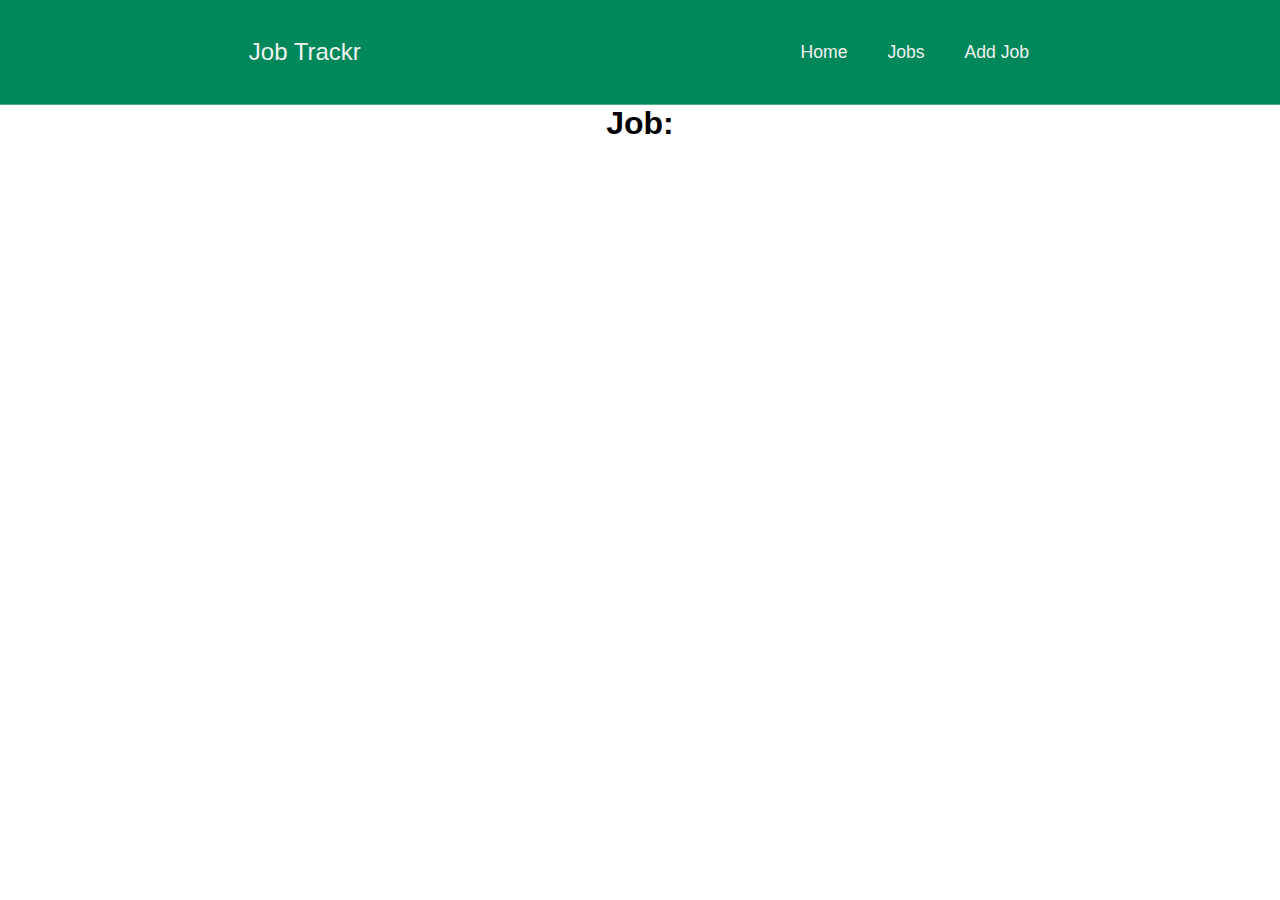
<file: pages/job.html>
<!DOCTYPE html>
<html lang="en">
  <head>
    <meta charset="UTF-8" />
    <meta name="viewport" content="width=device-width, initial-scale=1.0" />
    <title>Document</title>
    <link rel="stylesheet" href="../index.css" />
    <link rel="stylesheet" href="../styles/job.css" />
  </head>
  <body>
    <header>
      <div class="title">
        <a href="">Job Trackr</a>
        <div class="menu-button-box">
          <button class="menu-button">
            <i class="fas fa-bars" id="menu-icon"></i>
          </button>
        </div>
      </div>
      <nav>
        <ul>
          <li><a href="../index.html">Home</a></li>
          <li><a href="./jobs.html">Jobs</a></li>
          <li class="add-job"><a href="">Add Job</a></li>
        </ul>
      </nav>
    </header>
    <section class="job-listing">
      <h2>Job:</h2>

      <!-- card -->
      <div class="container"></div>
    </section>
    <!-- modal -->
    <div class="modal">
      <div class="modal-content"></div>
      <div class="modal-form">
        <h2>Add Job</h2>
        <form action="">
          <label for="job-type">Job Type:</label>
          <input type="text" id="job-type" name="job-type" required />

          <label for="job-title">Job Title:</label>
          <input type="text" id="job-title" name="job-title" required />

          <label for="job-description">Description:</label>
          <input
            type="text"
            id="job-description"
            name="job-description"
            required
          />

          <label for="job-salary">Salary:</label>
          <input type="text" id="job-salary" name="job-salary" required />

          <label for="job-location">location:</label>
          <input type="text" id="job-location" name="job-location" required />

          <div class="add-job-button-box">
            <button type="submit">Add Job</button>
          </div>
        </form>
      </div>
      <div class="modal-close-button">&times;</div>
    </div>
    <script src="../index.js" defer></script>
  </body>
</html>
</file>
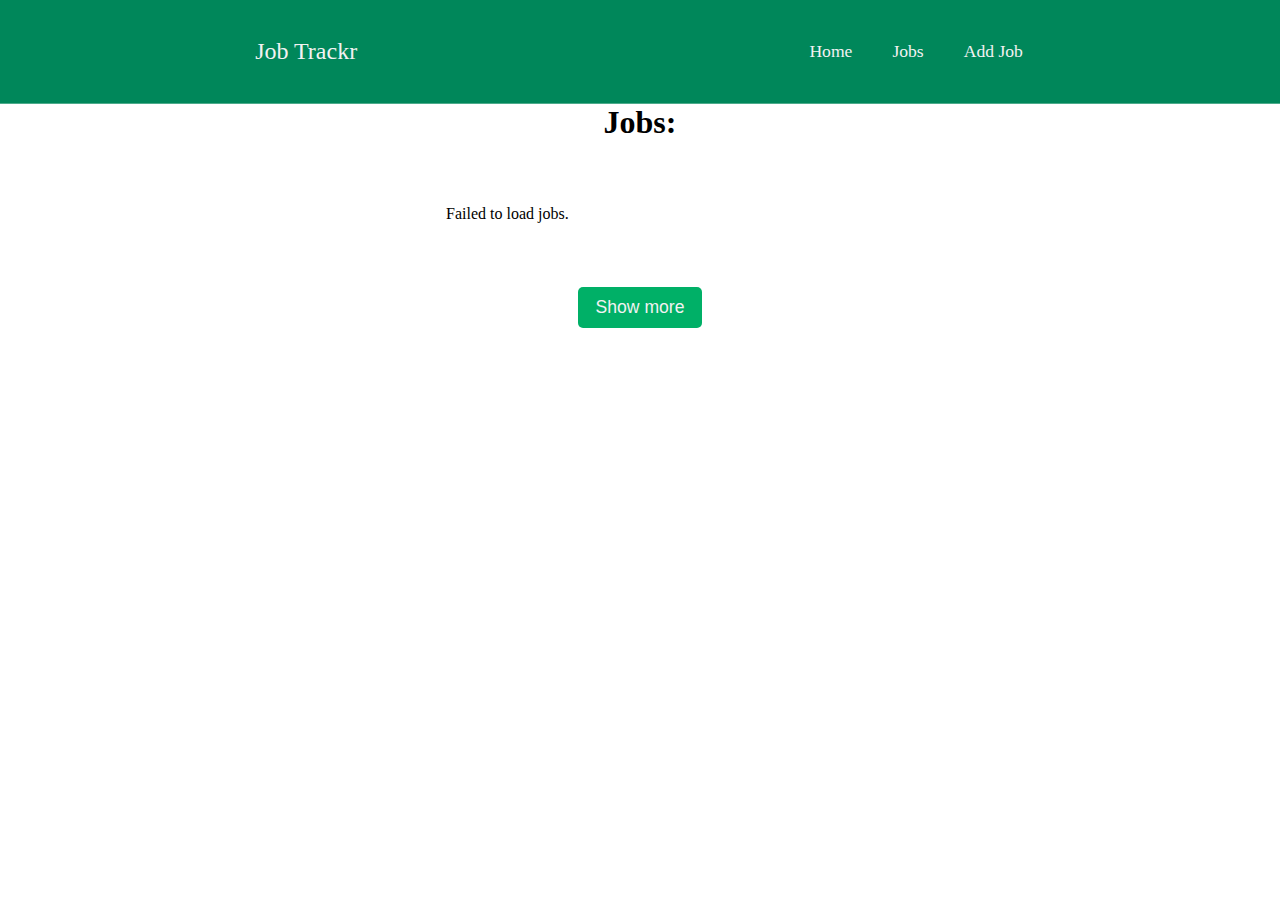
<file: pages/jobs.html>
<!DOCTYPE html>
<html lang="en">
  <head>
    <meta charset="UTF-8" />
    <meta name="viewport" content="width=device-width, initial-scale=1.0" />
    <title>Document</title>
    <link rel="stylesheet" href="../index.css" />
    <link
      rel="stylesheet"
      href="https://cdnjs.cloudflare.com/ajax/libs/font-awesome/6.5.2/css/all.min.css"
    />
  </head>
  <body>
    <header>
      <div class="title">
        <a href="../index.html">Job Trackr</a>
        <div class="menu-button-box">
          <button class="menu-button">
            <i class="fas fa-bars" id="menu-icon"></i>
          </button>
        </div>
      </div>
      <nav>
        <ul>
          <li><a href="../index.html">Home</a></li>
          <li><a href="">Jobs</a></li>
          <li class="add-job"><a href="">Add Job</a></li>
        </ul>
      </nav>
    </header>
    <section class="job-listing">
      <h2>Jobs:</h2>
      <div class="job-card-container">
        <!-- card -->
      </div>

      <button id="showmore-button">Show more</button>
    </section>

    <!-- modal -->
    <div class="modal">
      <div class="modal-content"></div>
      <div class="modal-form">
        <h2>Add Job</h2>
        <form action="">
          <label for="Company-name">Company name:</label>
          <input
            type="text"
            id="Company-name"
            name="Company-name"
            placeholder="e.g., CodeCrafters Pvt. Ltd."
          />

          <label for="Company-description">Company Description:</label>
          <input
            type="text"
            id="Company-description"
            name="Company-description"
            placeholder="e.g., A software company specializing in web applications."
          />

          <label for="job-type">Job Type:</label>
          <input
            type="text"
            id="job-type"
            name="job-type"
            required
            placeholder="e.g., Full Time, Part Time, Remote"
          />

          <label for="job-title">Job Title:</label>
          <input
            type="text"
            id="job-title"
            name="job-title"
            required
            placeholder="e.g., Junior Frontend Developer"
          />

          <label for="job-description">Description:</label>
          <input
            type="text"
            id="job-description"
            name="job-description"
            required
            placeholder="e.g., Build responsive and interactive web interfaces."
          />

          <label for="job-salary">Salary:</label>
          <input
            type="text"
            id="job-salary"
            name="job-salary"
            required
            placeholder="e.g., 50-60k"
          />

          <label for="job-location">Location:</label>
          <input
            type="text"
            id="job-location"
            name="job-location"
            required
            placeholder="e.g., Nepal, Remote"
          />

          <div class="add-job-button-box">
            <button type="submit">Add Job</button>
          </div>
        </form>
      </div>
      <div class="modal-close-button">&times;</div>
    </div>
    <script src="../index.js" defer></script>
    <script src="../scripts/menu.js"></script>
  </body>
</html>
</file>
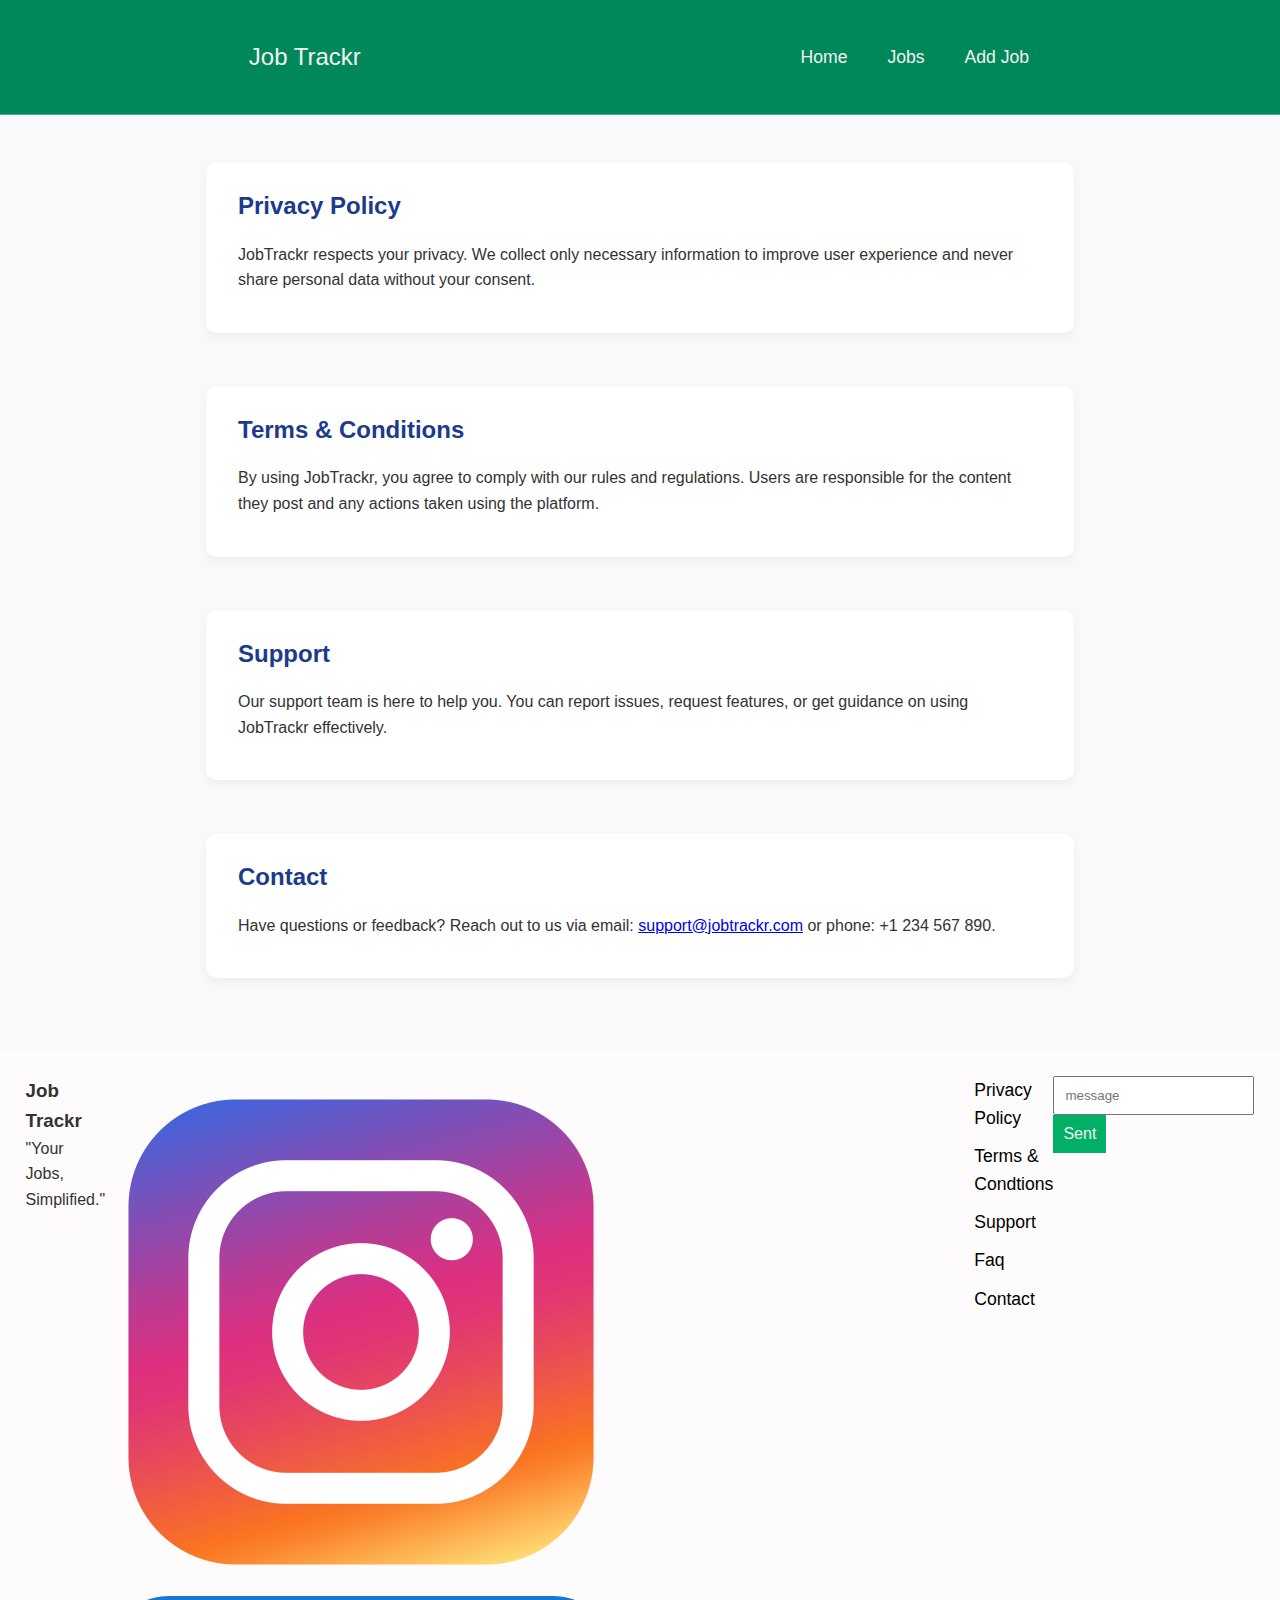
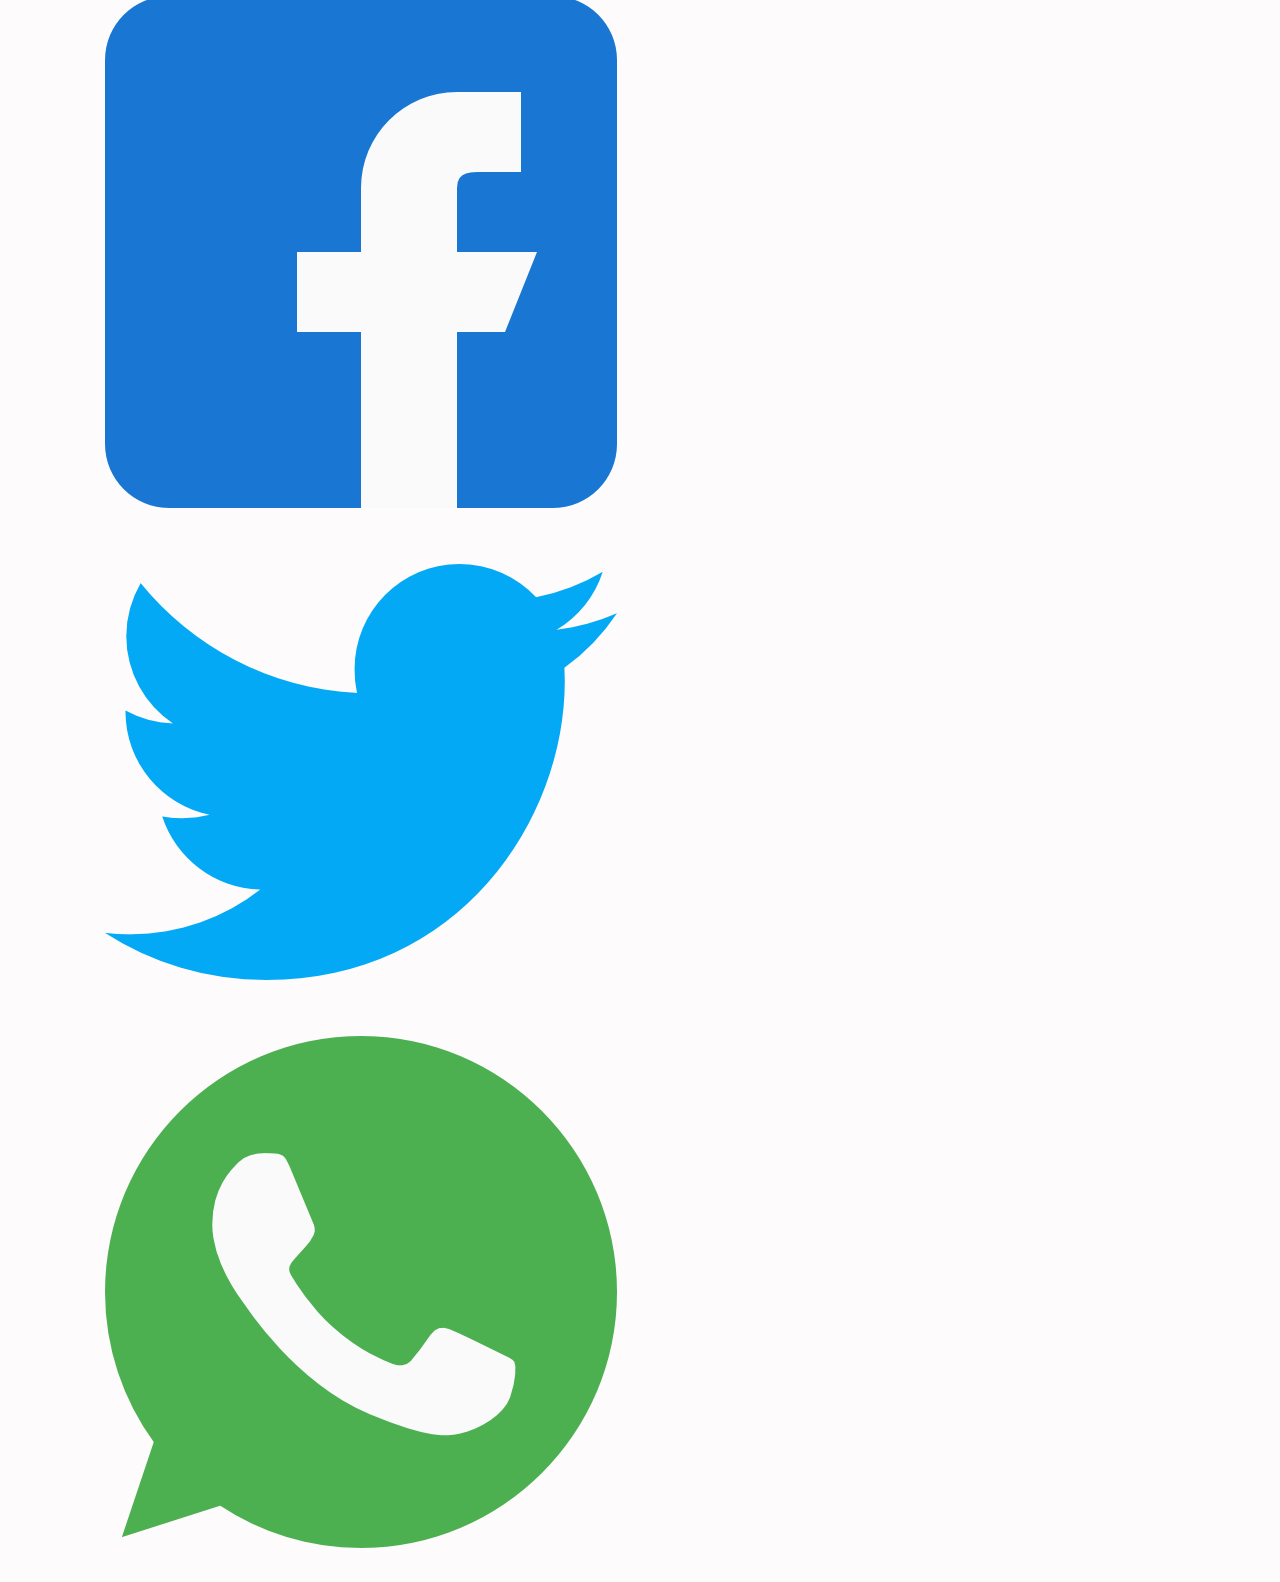
<file: pages/jobtrackr-info.html>
<!DOCTYPE html>
<html lang="en">
  <head>
    <meta charset="UTF-8" />
    <meta name="viewport" content="width=device-width, initial-scale=1.0" />
    <title>JobTrackr Info</title>
    <link rel="stylesheet" href="../index.css" />
    <link
      rel="stylesheet"
      href="https://cdnjs.cloudflare.com/ajax/libs/font-awesome/6.5.2/css/all.min.css"
    />
    <style>
      /* Basic Reset */
      * {
        margin: 0;
        padding: 0;
        box-sizing: border-box;
        font-family: Arial, sans-serif;
      }

      body {
        background-color: #f8f9fa;
        color: #333;
        line-height: 1.6;
        scroll-behavior: smooth;
      }

      main {
        max-width: 900px;
        margin: 2rem auto;
        padding: 1rem;
      }

      section {
        background-color: white;
        padding: 1.5rem 2rem;
        margin-bottom: 1.5rem;
        border-radius: 10px;
        box-shadow: 0 4px 10px rgba(0, 0, 0, 0.05);
      }

      section h2 {
        margin-bottom: 1rem;
        color: #1e3a8a;
      }

      section p {
        margin-bottom: 1rem;
      }
      footer {
        background: rgb(253, 251, 251);
      }
    </style>
  </head>
  <body>
    <header>
      <div class="title">
        <a href="">Job Trackr</a>
        <div class="menu-button-box">
          <button class="menu-button">
            <i class="fas fa-bars" id="menu-icon"></i>
          </button>
        </div>
      </div>
      <nav>
        <ul>
          <li><a href="../index.html">Home</a></li>
          <li><a href="./jobs.html">Jobs</a></li>
          <li class="add-job"><a href="">Add Job</a></li>
        </ul>
      </nav>
    </header>

    <main>
      <section id="privacy-policy">
        <h2>Privacy Policy</h2>
        <p>
          JobTrackr respects your privacy. We collect only necessary information
          to improve user experience and never share personal data without your
          consent.
        </p>
      </section>

      <section id="terms-conditions">
        <h2>Terms & Conditions</h2>
        <p>
          By using JobTrackr, you agree to comply with our rules and
          regulations. Users are responsible for the content they post and any
          actions taken using the platform.
        </p>
      </section>

      <section id="support">
        <h2>Support</h2>
        <p>
          Our support team is here to help you. You can report issues, request
          features, or get guidance on using JobTrackr effectively.
        </p>
      </section>

      <section id="contact">
        <h2>Contact</h2>
        <p>
          Have questions or feedback? Reach out to us via email:
          <a href="mailto:support@jobtrackr.com">support@jobtrackr.com</a> or
          phone: +1 234 567 890.
        </p>
      </section>
    </main>

    <footer>
      <div class="footer-col">
        <h3>Job Trackr</h3>
        <p>"Your Jobs, Simplified."</p>
      </div>
      <div class="footer-col">
        <a href="#"> <img src="../images/instagram.png" alt="instragram" /> </a
        ><a href="#"> <img src="../images/facebook.png" alt="facebook" /> </a
        ><a href="#"><img src="../images/twitter.png" alt="twitter" /></a
        ><a href="#"><img src="../images/whatsapp.png" alt="whatapps" /></a>
      </div>
      <div class="footer-col">
        <ul>
          <li><a href="#privacy-policy">Privacy Policy</a></li>
          <li><a href="#terms-conditions">Terms & Condtions</a></li>
          <li><a href="#support">Support</a></li>
          <li><a href="../index.html#faq">Faq</a></li>
          <li><a href="#contact">Contact</a></li>
        </ul>
      </div>
      <div class="footer-col footer-message">
        <input type="text" id="message" placeholder="message" required />
        <button type="submit" id="message-btn">Sent</button>
      </div>
    </footer>
    <!-- modal -->
    <div class="modal">
      <div class="modal-content"></div>
      <div class="modal-form">
        <h2>Add Job</h2>
        <form action="">
          <label for="Company-name">Company name:</label>
          <input
            type="text"
            id="Company-name"
            name="Company-name"
            placeholder="e.g., CodeCrafters Pvt. Ltd."
          />

          <label for="Company-description">Company Description:</label>
          <input
            type="text"
            id="Company-description"
            name="Company-description"
            placeholder="e.g., A software company specializing in web applications."
          />

          <label for="job-type">Job Type:</label>
          <input
            type="text"
            id="job-type"
            name="job-type"
            required
            placeholder="e.g., Full Time, Part Time, Remote"
          />

          <label for="job-title">Job Title:</label>
          <input
            type="text"
            id="job-title"
            name="job-title"
            required
            placeholder="e.g., Junior Frontend Developer"
          />

          <label for="job-description">Description:</label>
          <input
            type="text"
            id="job-description"
            name="job-description"
            required
            placeholder="e.g., Build responsive and interactive web interfaces."
          />

          <label for="job-salary">Salary:</label>
          <input
            type="text"
            id="job-salary"
            name="job-salary"
            required
            placeholder="e.g., 50-60k"
          />

          <label for="job-location">Location:</label>
          <input
            type="text"
            id="job-location"
            name="job-location"
            required
            placeholder="e.g., Nepal, Remote"
          />

          <div class="add-job-button-box">
            <button type="submit">Add Job</button>
          </div>
        </form>
      </div>
      <div class="modal-close-button">&times;</div>
    </div>
    <script src="../index.js"></script>
    <script src="../scripts/menu.js" defer></script>
    <script src="../scripts/message.js"></script>
  </body>
</html>
</file>
<file: index.css>
* {
  padding: 0;
  margin: 0;
  box-sizing: border-box;
}
:root {
  --mainColor: #00875a;
  --AcentColor: #ffa500;
  --SecondaryAccentColor: #00a3e0;
  --SecondaryColor: #00b067;
  --BgColor: #f5f5f5;
  --SecondaryBgColor: #333333;
  --fsColor: #f2f2f2;
  --fsSecColor: rgba(0, 0, 0, 1);
}
header {
  display: flex;
  justify-content: space-around;
  align-items: center;
  padding: 30px;
  background: var(--mainColor);
  color: var(--fsColor);
  border-bottom: 1px solid rgba(255, 255, 255, 0.3);
}
.title {
  font-size: 1.5rem;
  display: flex;
  gap: 50px;
  align-items: center;
}
.title a {
  color: var(--fsColor);
  text-decoration: none;
  border: 2px solid transparent;
  padding: 6px;
  transition: all 0.3s;
}
.title a:hover {
  border: 2px solid black;
}
nav ul {
  display: flex;
  gap: 20px;
}
nav ul li {
  list-style: none;
}
nav ul li a {
  color: var(--fsColor);
  text-decoration: none;
  display: block;
  font-size: 1.1rem;
  padding: 8px;
  border-radius: 5px;
  border: 2px solid transparent;
  transition: all 0.3s;
}
nav ul li a:hover {
  border: 2px solid black;
}

.menu-button-box {
  display: none;
}
.menu-button {
  background: var(--mainColor);
  color: white;
  border: none;
  font-size: 1.1rem;
  width: 40px;
  height: 40px;
}
main {
  display: flex;
  flex-direction: column;
  gap: 30px;
}
.hero-section {
  width: 100%;
  height: 50vh;
  display: flex;
  justify-content: center;
  align-items: center;
  flex-direction: column;
  gap: 10px;
  background: var(--mainColor);
  color: var(--fsColor);
}
.page-title {
  font-size: clamp(1.8rem, 4vw, 3rem);
  text-align: center;
  text-align: center;
  font-weight: 700;
}

.page-sub-title {
  font-size: clamp(0.8rem, 2vw, 1.5rem);
  text-align: center;
  font-weight: 400;
}

.view-job-button {
  padding: 10px 18px;
  background: var(--SecondaryColor);
  color: var(--fsColor);
  border: none;
  border-radius: 5px;
  font-size: 1.1rem;
  transition: all 0.3s;
}
.view-job-button:hover {
  transform: scale(1.1);
  cursor: pointer;
}

.job-listing {
  width: 100%;
  display: flex;
  justify-content: center;
  align-items: center;
  flex-direction: column;
}
.job-listing h2 {
  font-size: 2rem;
}
.job-card-container {
  display: grid;
  grid-template-columns: repeat(3, 1fr);
  padding: 5% 10%;
  gap: 10px;
}
.card {
  width: 100%;
  height: 280px;
  border: 1px solid black;
  padding: 10px;
  display: flex;
  flex-direction: column;
  gap: 10px;
}
.job-type {
  color: rgb(138, 138, 138);
}
.job-title {
  font-weight: bold;
  font-size: 1.3rem;
}
.job-description {
  line-height: 1.5;
  transition: height 0.3s;
}

.job-details {
  display: flex;
  justify-content: space-between;
  padding: 5px;
  border-bottom: 1px solid rgb(131, 131, 131);
}
.job-salary,
.job-loaction {
  color: var(--SecondaryAccentColor);
  font-weight: bold;
}
.read-more-btn {
  padding: 10px 18px;
  width: 150px;
  background: var(--SecondaryColor);
  color: var(--fsColor);
  border: none;
  border-radius: 5px;
  font-size: 1.1rem;
  transition: all 0.3s;
  margin-right: 10px;
}
.read-more-btn:hover {
  transform: scale(1.1);
  cursor: pointer;
}
#showmore-button {
  padding: 10px 18px;
  background: var(--SecondaryColor);
  color: var(--fsColor);
  border: none;
  border-radius: 5px;
  font-size: 1.1rem;
  transition: all 0.3s;
}
#showmore-button:hover {
  cursor: pointer;
  transform: scale(1.1);
}
.about {
  width: 100%;
  height: 400px;
  background: var(--mainColor);
  color: var(--fsColor);
  display: flex;
  justify-content: center;
  align-items: center;
  flex-direction: column;
}
.about p {
  text-align: center;
}
.testimonials {
  display: flex;
  justify-content: center;
  align-items: center;
  flex-direction: column;
  gap: 10px;
  height: 500px;
  padding: 10px;
}
.testimonials-box {
  display: flex;
  justify-content: start;
  flex-direction: column;
  border: 1px solid black;
  width: 100%;
  max-width: 1200px;
  gap: 20px;
  padding: 10px;
}

.faq {
  display: flex;
  flex-direction: column;
  background: var(--mainColor);
  color: var(--fsColor);
  gap: 10px;
  height: 70vh;
  width: 100%;
  padding: 10px;
  border-bottom: 1px solid rgba(255, 255, 255, 0.3);
}
.faq-container {
  display: flex;
  justify-content: center;
  align-items: center;
  flex-direction: column;
  height: 100%;
  width: 100%;
  gap: 10px;
}
.faq-question {
  font-size: 1.2rem;
}
.faq-item {
  display: flex;
  flex-direction: column;
  width: 100%;
  max-width: 1200px;
  padding: 10px;
  gap: 10px;
  border: 1px solid rgb(255, 255, 255);
  transition: all 0.3s;
}
.faq-answer {
  height: 0;
  opacity: 0;
  font-size: 16px;
  transition: all 0.3s;
}
.faq-answer.active {
  height: 50px;
  opacity: 1;
}
footer {
  display: flex;
  justify-content: space-around;
  padding: 2%;
}
.footer-col a {
  text-decoration: none;
  color: black;
  font-size: 1.1rem;
}
.footer-col ul {
  display: flex;
  flex-direction: column;
  gap: 10px;
}
.footer-col ul li {
  list-style: none;
}
.footer-message input {
  padding: 10px;
  outline: none;
}
.footer-message button {
  padding: 10px;
  background: var(--SecondaryColor);
  color: var(--fsColor);
  border: none;
  font-size: 1rem;
  transition: all 0.3s;
}
.footer-message button:hover {
  box-shadow: 1px 3px 8px var(--SecondaryColor);
  cursor: pointer;
}
.modal {
  position: fixed;
  width: 100%;
  height: 100%;
  top: 0;
  left: 0;
  background: rgba(0, 0, 0, 0.7);
  justify-content: center;
  align-items: center;
  padding: 10px;
  display: none;
  z-index: 9999;
}
.modal-close-button {
  position: absolute;
  top: 10px;
  right: 20px;
  background: var(--BgColor);
  width: 40px;
  height: 40px;
  display: flex;
  justify-content: center;
  align-items: center;
  font-size: 2rem;
  transition: all 0.3s;
}
.modal-close-button:hover {
  background: var(--SecondaryColor);
  color: var(--fsColor);
  cursor: pointer;
  border-radius: 5px;
}
.modal-content {
  color: var(--fsColor);
  width: 100%;
  max-width: 400px;
  height: 300px;
  background: var(--SecondaryBgColor);
  display: flex;
  justify-content: center;
  align-items: center;
  border-radius: 10px;
  font-size: 1.2rem;
}
.modal-content-box {
  width: 100%;
  height: 100%;
  background: var(--BgColor);
  color: black;
  display: flex;
  justify-content: center;
  align-items: center;
  flex-direction: column;
}
.modal.active {
  display: flex;
}
@property --angle {
  syntax: "<angle>";
  initial-value: 0deg;
  inherits: false;
}
.modal-form {
  width: 100%;
  height: 100%;
  max-width: 1000px;
  max-height: 70%;
  background: var(--BgColor);
  border-radius: 10px;
  position: relative;

  background: var(--BgColor);
  display: none;
}
.modal-form.active {
  display: block;
}
.modal-form::after,
.modal-form::before {
  content: "";
  position: absolute;
  top: 50%;
  left: 50%;
  transform: translate(-50%, -50%);
  width: 100%;
  height: 100%;
  padding: 5px;
  border-radius: 10px;
  z-index: -1;
  background: conic-gradient(
    from var(--angle),
    transparent 75%,
    var(--SecondaryColor)
  );
  animation: spin 4s linear infinite;
}
.modal-form::before {
  filter: blur(16px);
}
.modal-form h2 {
  margin-top: 10px;
  text-align: center;
}
.modal-form form {
  display: flex;

  flex-direction: column;
  padding: 5%;
  gap: 5px;
  width: 100%;
}
.modal-form input {
  padding: 10px;
  width: 100%;
  font-size: 1rem;
}

.modal-form form button {
  padding: 10px 18px;
  width: 150px;
  background: var(--SecondaryColor);
  color: var(--fsColor);
  border: none;
  border-radius: 5px;
  font-size: 1.1rem;
  transition: all 0.3s;
  margin-right: 10px;
  margin-top: 10px;
}
.modal-form form button:hover {
  transform: scale(1.1);
  cursor: pointer;
}
@media screen and (max-width: 490px) {
  header {
    flex-direction: column;
    gap: 20px;
    transition: all 0.3s;
    position: relative;
  }
  .title {
    margin-bottom: 10px;
  }
  .menu-button-box {
    display: block;
  }
  nav,
  .add-job-btn-box {
    display: none;
  }
  nav.active {
    display: flex;
    justify-content: center;
    align-items: center;
    position: absolute;
    width: 100%;
    bottom: -100px;
    z-index: 10;
    background: var(--SecondaryColor);
    backdrop-filter: blur(16px);
  }
  nav.active ul {
    flex-direction: column;
    gap: 10px;
  }
  .job-card-container {
    grid-template-columns: 1fr;
  }
  .card {
    height: auto;
  }
  .faq {
    height: auto;
  }
  footer {
    display: grid;
    grid-template: 1fr;
    gap: 10px;
  }
  .modal-form {
    height: auto;
  }
}
@media screen and (min-width: 500px) and (max-width: 998px) {
  .job-card-container {
    grid-template-columns: repeat(2, 1fr);
  }
  .card {
    height: auto;
  }
  footer {
    display: grid;
    grid-template-columns: repeat(2, 1fr);
    gap: 20px;
  }
  .footer-col ul {
    display: grid;
    grid-template-columns: repeat(2, 1fr);
  }
}
@keyframes spin {
  from {
    --angle: 0deg;
  }
  to {
    --angle: 360deg;
  }
}
</file>
<file: styles/job.css>
body {
  padding: 0;
  margin: 0;
  box-sizing: border-box;
  font-family: Arial, Helvetica, sans-serif;
}

.container {
  width: 100%;
  display: flex;
  justify-content: center;
}
.card-container {
  display: flex;
  justify-content: center;
  align-items: stretch;
  gap: 30px;
  width: 100%;
  max-width: 1400px;
  padding: 20px;
  flex-wrap: wrap;
}
.company-info {
  padding: 10px;
  display: flex;
  flex-direction: column;
  gap: 10px;
  border-bottom: 1px solid black;
}
.job-card {
  width: 60%;
  display: flex;
  flex-direction: column;
  border: none;
  padding: 10px;
  box-shadow: 1px 3px 8px rgb(192, 192, 192);
  gap: 20px;
}
.card-row {
  padding: 10px;
  display: flex;
  flex-direction: column;
  gap: 10px;
}
.job-modify {
  display: flex;
  justify-content: center;
  align-items: center;
  flex-direction: column;
  width: 25%;
  padding: 10px;
  height: auto;
  box-shadow: 1px 3px 8px rgb(192, 192, 192);
}
.job-btn-container {
  display: flex;
  justify-content: center;
  align-items: center;
  flex-direction: column;
  gap: 10px;
  width: 100%;
  padding: 10px;
  margin-top: auto;
  margin-bottom: auto;
}
.btn {
  padding: 10px 20px;
  width: 90%;
  font-size: 1rem;
  border: none;
  border-radius: 5px;
  color: white;
  transition: all 0.3s;
}
.btn:hover {
  transform: scale(1.1);
  cursor: pointer;
}
.edit-job-button {
  background: rgb(79, 79, 250);
}
.delete-job-button {
  background: red;
}
@media screen and (max-width: 490px) {
  .card-container {
    flex-direction: column;
    gap: 10px;
  }
  .job-card,
  .job-modify {
    width: 100%;
  }
}
</file>
